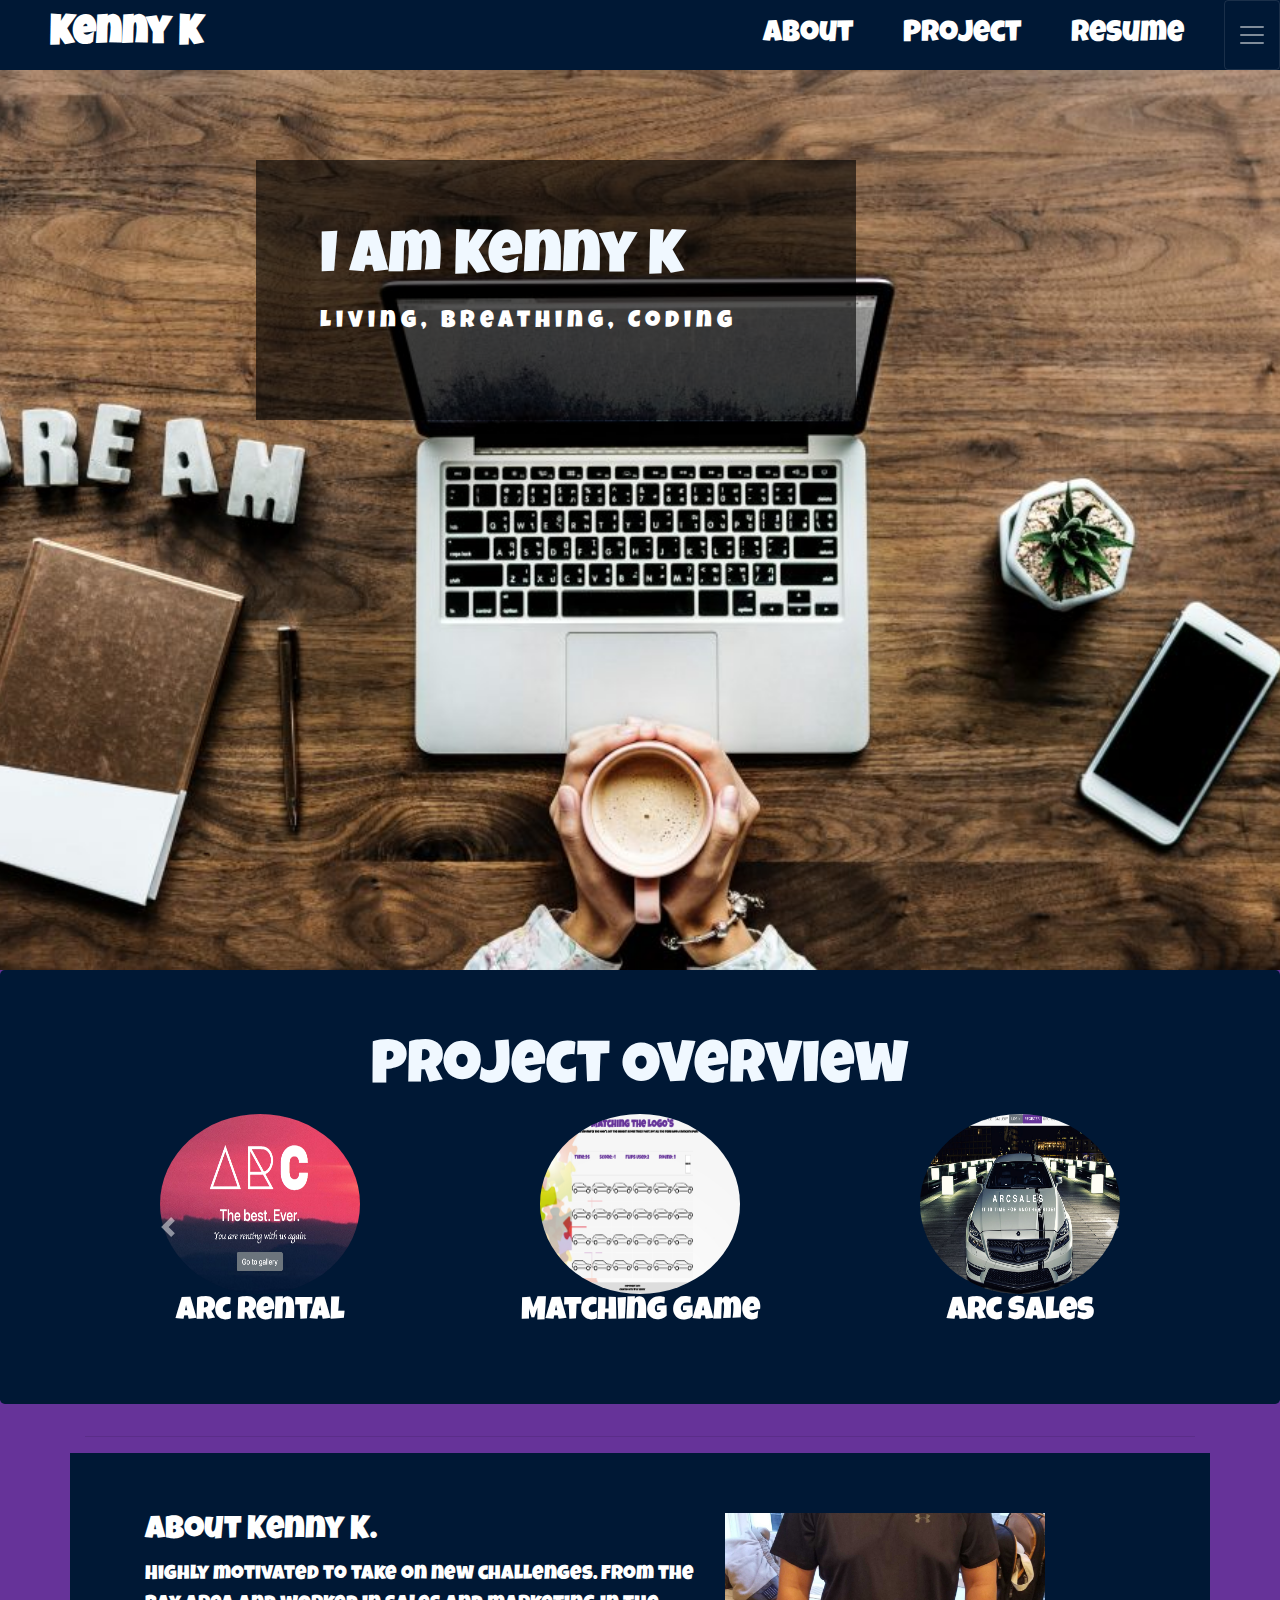
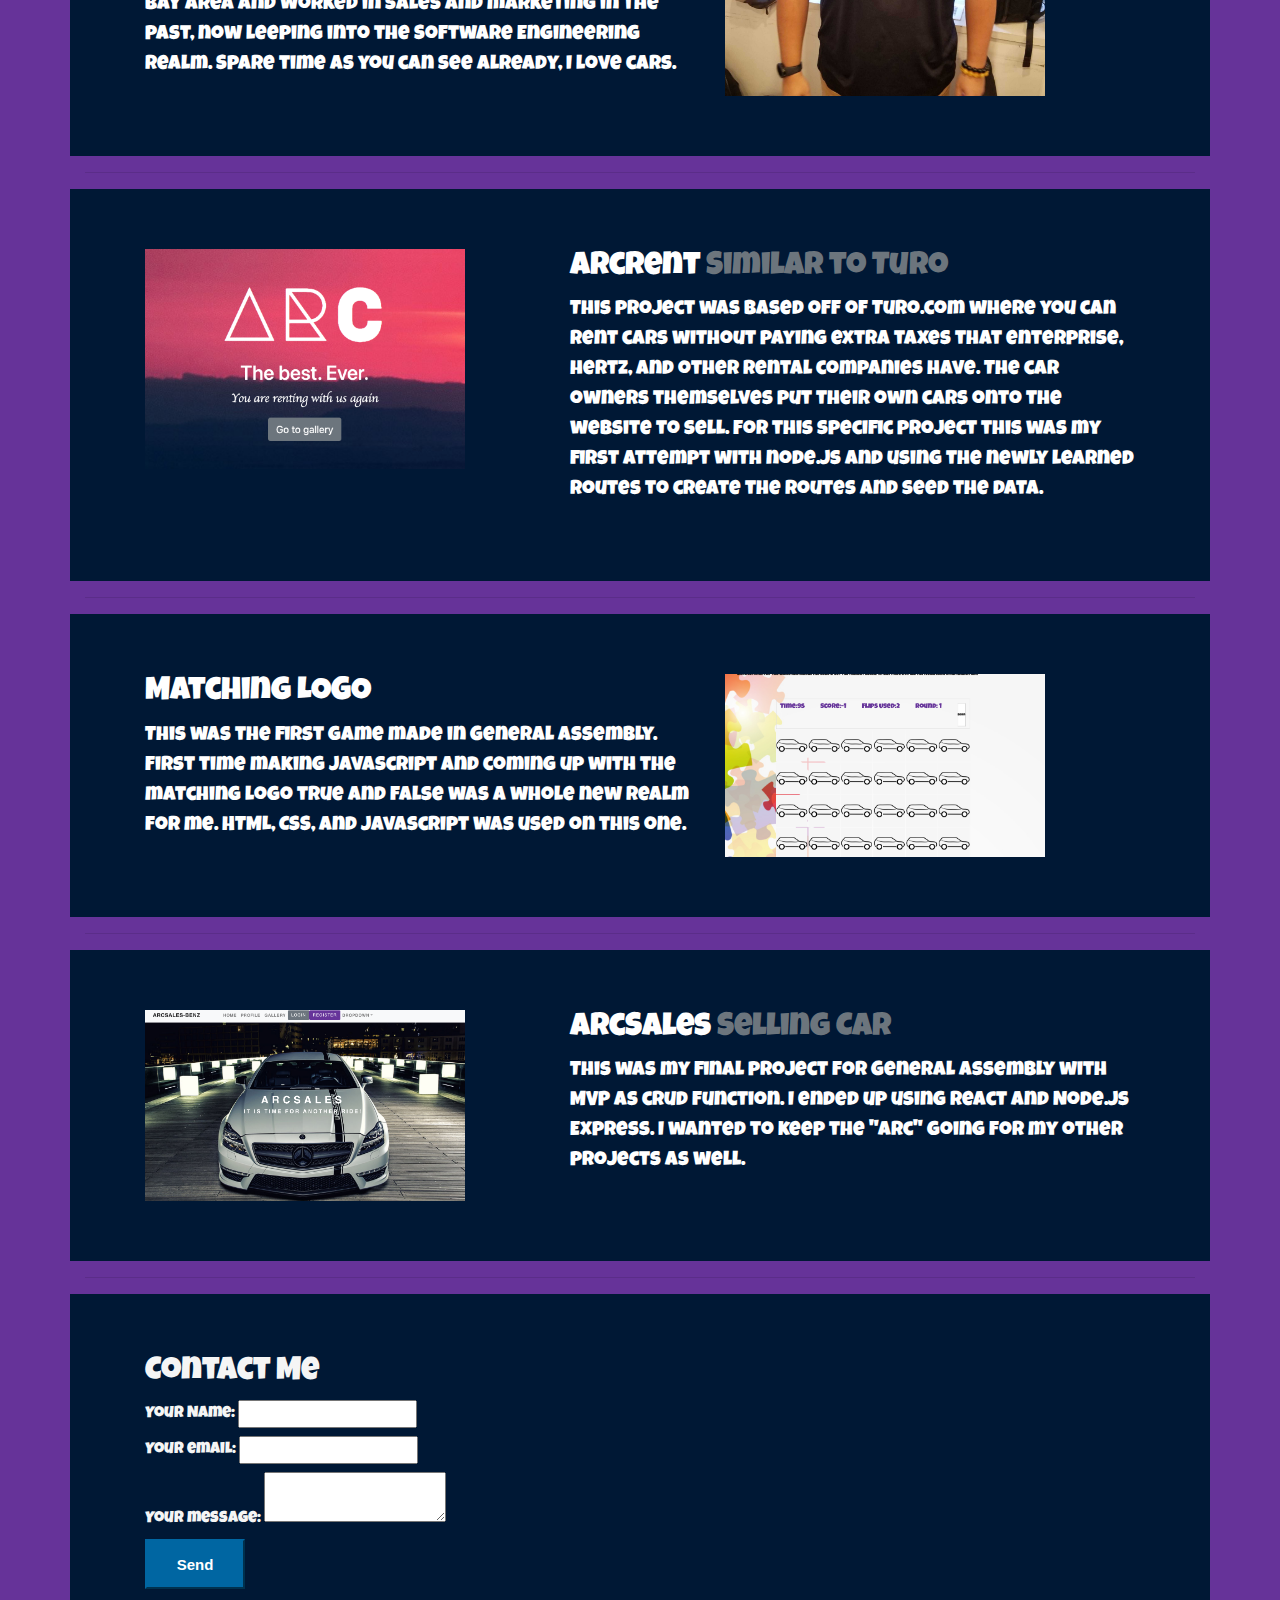
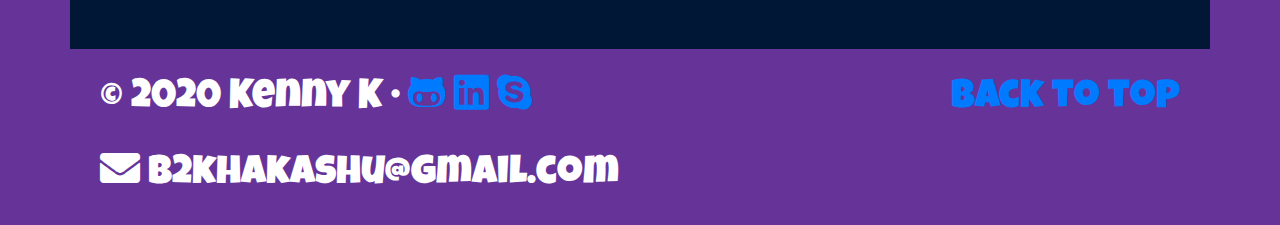
<file: index.html>
<!DOCTYPE html>
<html lang="en">
<head>
    <meta charset="UTF-8">
    <meta name="viewport" content="width=device-width, initial-scale=1.0">
    <meta http-equiv="X-UA-Compatible" content="ie=edge">
    
    <link rel="stylesheet" href="https://stackpath.bootstrapcdn.com/bootstrap/4.4.1/css/bootstrap.min.css" integrity="sha384-Vkoo8x4CGsO3+Hhxv8T/Q5PaXtkKtu6ug5TOeNV6gBiFeWPGFN9MuhOf23Q9Ifjh" crossorigin="anonymous">
    <link rel="stylesheet" href="https://cdnjs.cloudflare.com/ajax/libs/font-awesome/4.7.0/css/font-awesome.min.css">
    <script src="https://cdnjs.cloudflare.com/ajax/libs/jquery/3.2.1/jquery.js"></script>
    <link href="https://fonts.googleapis.com/css?family=Luckiest+Guy&display=swap" rel="stylesheet">
    <link href="https://use.fontawesome.com/releases/v5.0.7/css/all.css" rel="stylesheet">
    <link rel="stylesheet" href="style/main.css">
    
    <title>KennyK Portfolio-2019</title>
</head>
<body>
    <!-- NavBar -->
    <header>
        <div class="bg-dark collapse" id="navbarHeader">
          <div class="container">
            <div class="row">
              <div class="col-sm-8 col-md-7 py-4">
                <h4 class="text-white">Commitment</h4>
                <p class="text-muted">
                  Teamplay, Teamwork, Striving for Better
                </p>
              </div>
              <div class="col-sm-4 offset-md-1 py-4">
                <h4 class="text-white">Contact</h4>
                <ul class="list-unstyled">
                  <li>
                    <a target="_blank" href="https://github.com/K-taiwan" class="text-white"><i class="fab fa-github-alt"></i>Github</a>
                  </li>
                  <li>
                    <a target="_blank" href="https://www.linkedin.com/in/kenneth-kwang" class="text-white"><i class="fab fa-linkedin"></i>LinkedIn</a>
                  </li>
                  <li>
                      <a target="_blank"  class="text-white"><i class="fas fa-envelope"></i>b2khakashu@gmail.com</a>
                    </li>
                  
                </ul>
              </div>
            </div>
          </div>
        </div>
        <div class="container-one navbar-dark">
          <a href="#" class="navbar-brand d-flex align-items-center"><strong class="title-name">Kenny K</strong></a>
          <div class="container-two">
            <a class="navbar-item  d-flex align-items-center" href="#about">About</a>
            <a class="navbar-item  d-flex align-items-center" href="#project">Project</a>
            <a class="navbar-item  d-flex align-items-center" href="https://docs.google.com/document/d/1LI_1zLONaK6cTwusDo_p9yCAeQBI6okE0h7s8eARj9o/edit?usp=sharing">Resume</a>
          </div>
          <button class="navbar-toggler collapsed" type="button" data-toggle="collapse" data-target="#navbarHeader"
            aria-controls="navbarHeader" aria-expanded="false" aria-label="Toggle navigation">
            <span class="navbar-toggler-icon"></span>
          </button>
        </div>
      </header>
    
    <main role="main">
    <!-- Top Content -->
    <section id="home" class="hero-image">
      <!-- <img class="hero-image" src="/images/hero.jpg" alt="work"> -->
        <div class="title">
            <h1>I am Kenny K</h1>
            <p>Living, Breathing, Coding</p>
        </div>
    </section>
    <!-- Carousel -->
    <section class="jumbotron text-center">
        <div class="container">
          <h1 id="project"class="jumbotron-heading">Project Overview</h1>
          <div id="myCarousel" class="carousel slide" data-ride="carousel">
              <div class="carousel-inner">
                <div class="carousel-item active">
                    <div class="row">
                        <div class="col-lg-4">
                          <img class="bd-placeholder-img rounded-circle" width="200" height="180" src="./images/Arc1.png" preserveAspectRatio="xMidYMid slice" focusable="false" role="img" aria-label="Placeholder: 140x140"><title>Placeholder</title><rect width="100%" height="100%" fill="#777"></rect><text x="50%" y="50%" fill="#777" dy=".3em"></text></svg>
                          <h2 >Arc Rental</h2>
                        </div>
                        <div class="col-lg-4">
                          <img class="bd-placeholder-img rounded-circle" width="200" height="180" src="./images/Matching-game-1.png" preserveAspectRatio="xMidYMid slice" focusable="false" role="img" aria-label="Placeholder: 140x140"><title>Placeholder</title><rect width="100%" height="100%" fill="#777"></rect><text x="50%" y="50%" fill="#777" dy=".3em"></text></svg>
                          <h2 >Matching Game</h2>
                        </div>
                        <div class="col-lg-4">
                          <img class="bd-placeholder-img rounded-circle" width="200" height="180" src="./images/ArcSales-Frontend.png" preserveAspectRatio="xMidYMid slice" focusable="false" role="img" aria-label="Placeholder: 140x140"><title>Placeholder</title><rect width="100%" height="100%" fill="#777"></rect><text x="50%" y="50%" fill="#777" dy=".3em"></text></svg>
                          <h2 >Arc Sales</h2>
                        </div>
                      </div>
                </div>
                
                <div class="carousel-item">
                  <div class="row">
                      <div class="col-lg-4">
                        <img class="bd-placeholder-img rounded-circle" width="200" height="180" src="./images/AMG2.jpg" preserveAspectRatio="xMidYMid slice" focusable="false" role="img" aria-label="Placeholder: 140x140"><title>Placeholder</title><rect width="100%" height="100%" fill="#777"></rect><text x="50%" y="50%" fill="#777" dy=".3em"></text></svg>
                        <h2 class="porsche">AMG</h2>
                      </div>
                      <div class="col-lg-4">
                        <img class="bd-placeholder-img rounded-circle" width="200" height="180" src="./images/bmw3.jpg" preserveAspectRatio="xMidYMid slice" focusable="false" role="img" aria-label="Placeholder: 140x140"><title>Placeholder</title><rect width="100%" height="100%" fill="#777"></rect><text x="50%" y="50%" fill="#777" dy=".3em"></text></svg>
                        <h2 class="mustang">BMW</h2>
                      </div>
                      <div class="col-lg-4">
                        <img class="bd-placeholder-img rounded-circle" width="200" height="180" src="./images/porsche3.jpg" preserveAspectRatio="xMidYMid slice" focusable="false" role="img" aria-label="Placeholder: 140x140"><title>Placeholder</title><rect width="100%" height="100%" fill="#777"></rect><text x="50%" y="50%" fill="#777" dy=".3em"></text></svg>
                        <h2 class="dodge">Porsche</h2>
                      </div>
                      
                    </div>
                </div>
              </div>
              <a class="carousel-control-prev" href="#myCarousel" role="button" data-slide="prev">
                <span class="carousel-control-prev-icon" aria-hidden="true"></span>
                <span class="sr-only">Previous</span>
              </a>
              <a class="carousel-control-next" href="#myCarousel" role="button" data-slide="next">
                <span class="carousel-control-next-icon" aria-hidden="true"></span>
                <span class="sr-only">Next</span>
              </a>
            </div>
    </section>
        
    <div class="container marketing">

    
    
        <!-- START THE FEATURETTES -->
    
        <hr class="featurette-divider">
    
        <div class="row featurette">
        <div class="col-md-7">
            <h2 id="about" class="featurette-heading">About Kenny K. </h2>
            <p class="lead">Highly motivated to take on new challenges. From the bay area and worked in sales and marketing in the past, now leeping into the Software Engineering realm. Spare time as you can see already, I love cars. </p>
        </div>
        <div class="col-md-5 aboutself">
            <!-- <img src="./images/kenny.jpg" alt="kenny" width="320" height="320"> -->
        </div>
        </div>
    
        
        <hr class="featurette-divider">

        <div class="row featurette">
        <div class="col-md-7 order-md-2">
            <h2 class="featurette-heading">Arcrent <span class="text-muted">Similar to Turo</span></h2>
            <p class="lead">This project was based off of Turo.com where you can rent cars without paying extra taxes that enterprise, hertz, and other rental companies have. The car owners themselves put their own cars onto the website to sell. For this specific project this was my first attempt with node.js and using the newly learned routes to create the routes and seed the data.  </p>
        </div>
        <div class="col-md-5 order-md-1 project11">
            <a href="http://arcrent.herokuapp.com/"><img class="project1" src="./images/Arc1.png" alt="arcrent" ></a>
        </div>
        </div>

        <hr class="featurette-divider">
        
        <div class="row featurette">
        <div class="col-md-7">
            <h2 id="about" class="featurette-heading">Matching LOGO</h2>
            <p class="lead">This was the first game made in General Assembly. First time making javascript and coming up with the matching logo true and false was a whole new realm for me. HTML, CSS, and Javascript was used on this one. </p>
        </div>
        <div class="col-md-5 project22">
            <!-- <img src="./images/kenny.jpg" alt="kenny" width="320" height="320"> -->
        </div>
        </div>
            
        <hr class="featurette-divider">

        <div class="row featurette">
        <div class="col-md-7 order-md-2">
            <h2 class="featurette-heading">ArcSales <span class="text-muted">Selling Car</span></h2>
            <p class="lead">This was my final project for General Assembly with MVP as crud function. I ended up using React and Node.js Express. I wanted to keep the "Arc" going for my other projects as well.  </p>
        </div>
        <div class="col-md-5 order-md-1 project33">
            <a href="https://arcsales-frontend.herokuapp.com/"><img class="project1" src="./images/ArcSales-Frontend.png" alt="arcsales"></a>
        </div>
        </div>
                
        
          
        <hr class="featurette-divider">

        <div class="row featurette">
            <div class="col-md-5">
              
              <form id="test1"
              action="https://formspree.io/xdokzdrk"
              method="POST"
              > 
              <h2>Contact Me</h2>
                <label>
                  Your Name:
                  <input type="text" name="name">
                </label>
                <label>
                  Your email:
                  <input type="text" name="_replyto">
                </label>
                <label>
                  Your message:
                  <textarea name="message"></textarea>
                </label>
              
                
                <br>
                <button type="submit" class="sendContact">Send</button>
              </form>
            </div>
        </div>

        
    
    <!-- FOOTER -->
    <footer class="container">
        <p class="float-right"><a href="#">Back to top</a></p>
        <p>&copy; 2020 Kenny K &middot; <a href="https://github.com/K-taiwan"><i class="fab fa-github-alt"></i></a>
        <a href="https://www.linkedin.com/in/kenneth-kwang"><i class="fab fa-linkedin"></i></a>
        <a href="#"><i class="fab fa-skype"></i></a></p>
        <span><i class="fas fa-envelope"></i> b2khakashu@gmail.com</span>
    </footer>
    </main>

          

    <script src="https://code.jquery.com/jquery-3.4.1.slim.min.js" integrity="sha384-J6qa4849blE2+poT4WnyKhv5vZF5SrPo0iEjwBvKU7imGFAV0wwj1yYfoRSJoZ+n" crossorigin="anonymous"></script>
    <script src="https://cdn.jsdelivr.net/npm/popper.js@1.16.0/dist/umd/popper.min.js" integrity="sha384-Q6E9RHvbIyZFJoft+2mJbHaEWldlvI9IOYy5n3zV9zzTtmI3UksdQRVvoxMfooAo" crossorigin="anonymous"></script>
    <script src="https://stackpath.bootstrapcdn.com/bootstrap/4.4.1/js/bootstrap.min.js" integrity="sha384-wfSDF2E50Y2D1uUdj0O3uMBJnjuUD4Ih7YwaYd1iqfktj0Uod8GCExl3Og8ifwB6" crossorigin="anonymous"></script>
</body>
</html>
</file>
<file: style/main.css>
* {
    font-family: 'Luckiest Guy', cursive;
    padding: 0;
    margin: 0;
    box-sizing: border-box;
}


body {
    min-width: 425px;
    display: flex;
    flex-direction: column;
    justify-content: space-between;
    min-height: 100vh;
    background: rebeccapurple;
    color: #fff;
}



.hero-image {
    background: url("/images/hero.jpg") top center no-repeat;
    background-size: cover;
    width: 100%;
    height: 100vh;
}

  

.title {
    background-color: rgba(0, 0, 0, 0.6);
    max-width: 600px;
    padding: 5%;
    position: relative;
    top: 10%;
    left: 20%;

}

h1 {
    font-size: 60px;
    font-family: 'Luckiest Guy', cursive;
    color: aliceblue;
    line-height: 1.2;
}

.title p {
    font-size: 24px;
    letter-spacing: 5px;
    color: #fff;
}

ul {
    list-style-type: none;
    margin: 0;
    padding: 0;
    overflow: hidden;
    background-color: #333;
}
  
li {
    float: left;
}

li a {
    display: block;
    color: white;
    text-align: center;
    padding: 14px 16px;
    text-decoration: none;
}

li a:hover {
    background-color: #111;
}


.fa:hover {
    opacity: 0.7;
}



.jumbotron {
    background-color: rgb(0, 24, 53);
}

.container-one {
    display: flex;
    justify-content: space-evenly;
    background: rgb(0, 24, 53);
}

.container-two {
    display: flex;
    justify-content: flex-end;
    width: 100%;
    padding-right: 15px;
    padding-left: 15px;
}

.title-name {
    font-size: 40px;
    margin-left: 50px;
}

.title-name:hover {
    transform: scale(1.1);
    transition: transform 0.2s, opacity 0.5s;
    text-decoration: underline;
}

.navbar-item {
    color: white;
    text-decoration: none;
    font-size: 30px;
    margin: 0 25px;
}

.navbar-item:hover {
    text-decoration: underline;
    color: white;
}


.featurette {
    padding: 60px;
    background: rgb(0, 24, 53);
    display: flex;
    flex-wrap: wrap;
}

.aboutself {
    background-image: url("/images/kenny.jpg");
    background-size: cover;
    background-position: center;
    max-width: 320px;
    max-height: 400px;
}

/* .project11 {
    background-image: url("/images/Arc1.png");
    background-size: cover;
    background-position: center;
    max-width: 320px;
    max-height: 320px;
} */

.project1 {
    background-size: cover;
    max-width: 320px;
    max-height: 400px;
}

.project22 {
    background-image: url("/images/Matching-game-1.png");
    background-size: cover;
    background-position: center;
    max-width: 320px;
    max-height:400px;
}
/* 
.project33 {
    background-image: url("/images/ArcSales-Frontend.png");
    background-size: cover;
    background-position: center;
    max-width: 320px;
    max-height: 320px;
} */




.col-md-7 {
    color: white;
}

input[type=text] textarea{
    width: 100%;
    padding: 12px 20px;
    margin: 8px 0;
    box-sizing: border-box;
    border: none;
    border-bottom: 2px solid black;

}

#test1 {
    color: whitesmoke;
}

form {
    display: inline !important;
}

.sendContact {
    background: #0066A2;
    color: white;
    border-style: outset;
    border-color: #0066A2;
    height: 50px;
    width: 100px;
    font: bold 15px arial, sans-serif;
    text-shadow:none;
}

/* .contact-layout {
    text-align: center;
} */

footer {
    padding: 20px 0;
    font-size: 40px;
}
</file>
